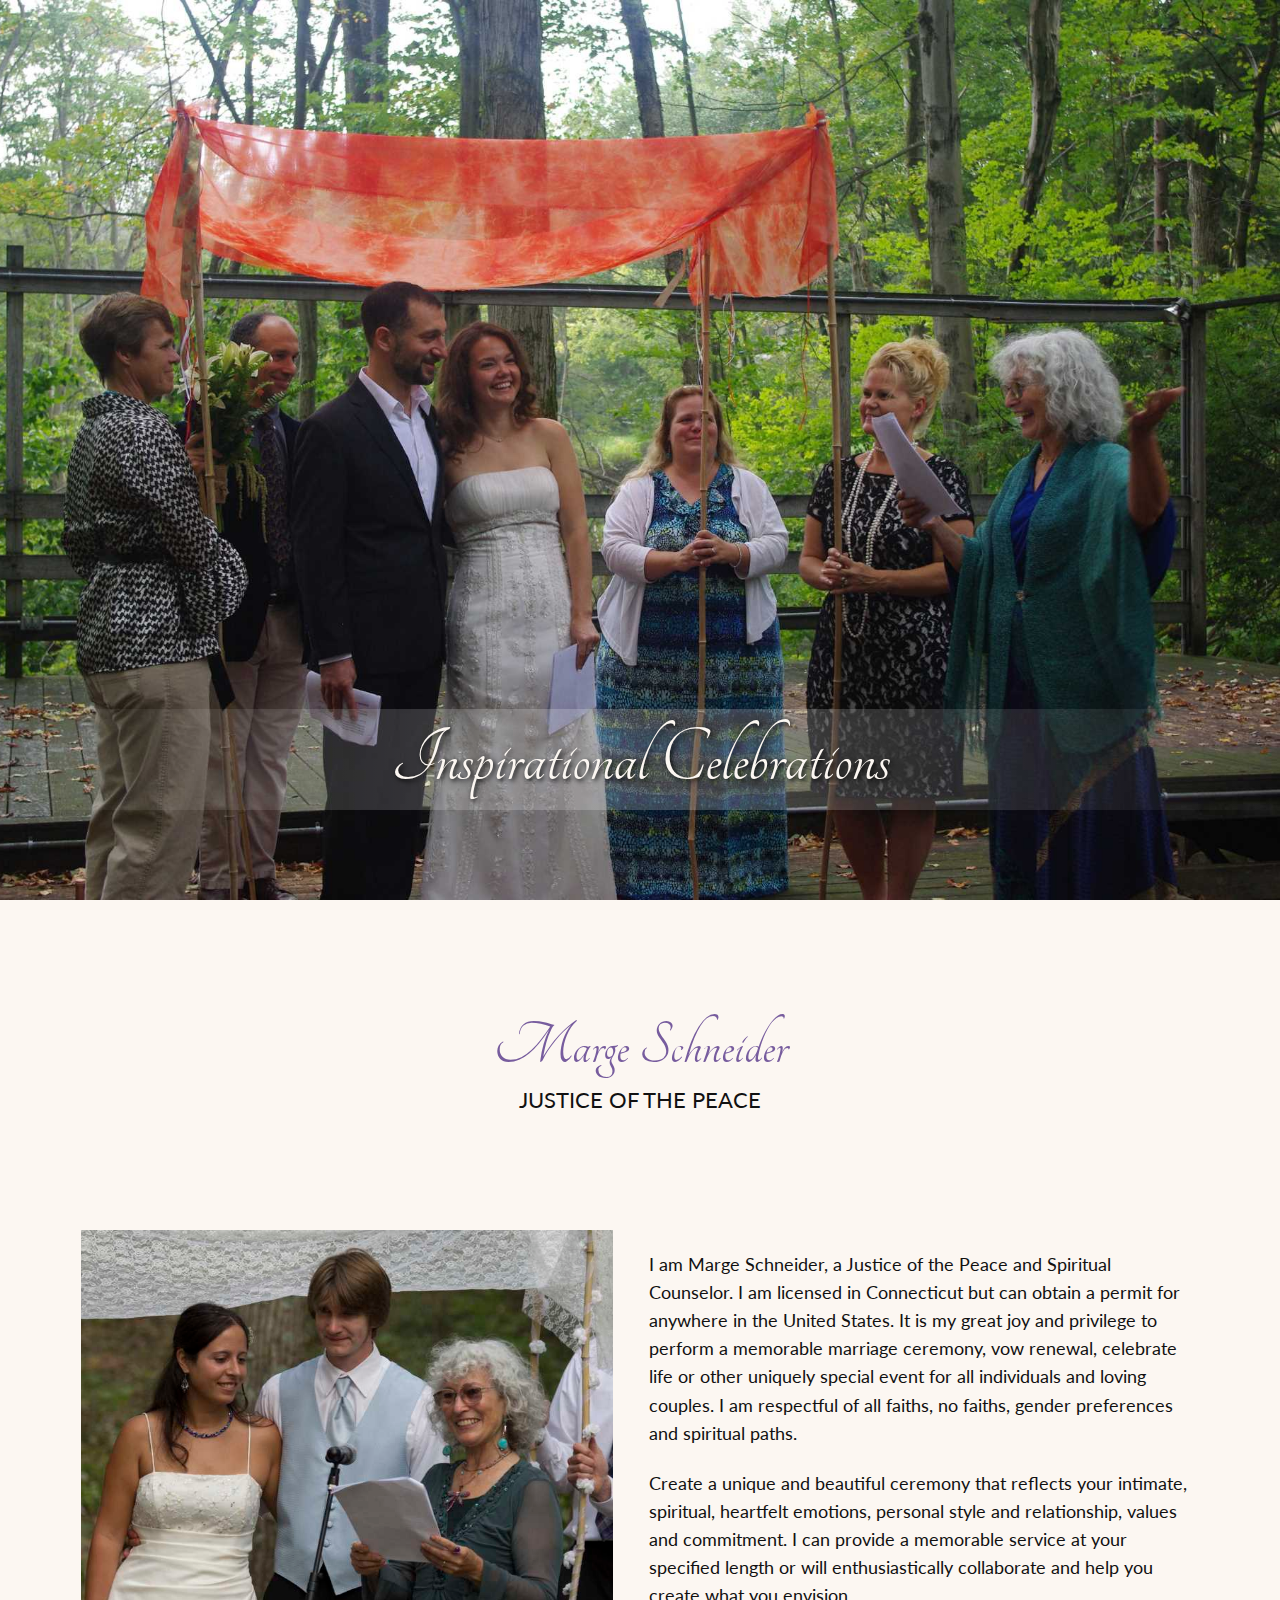
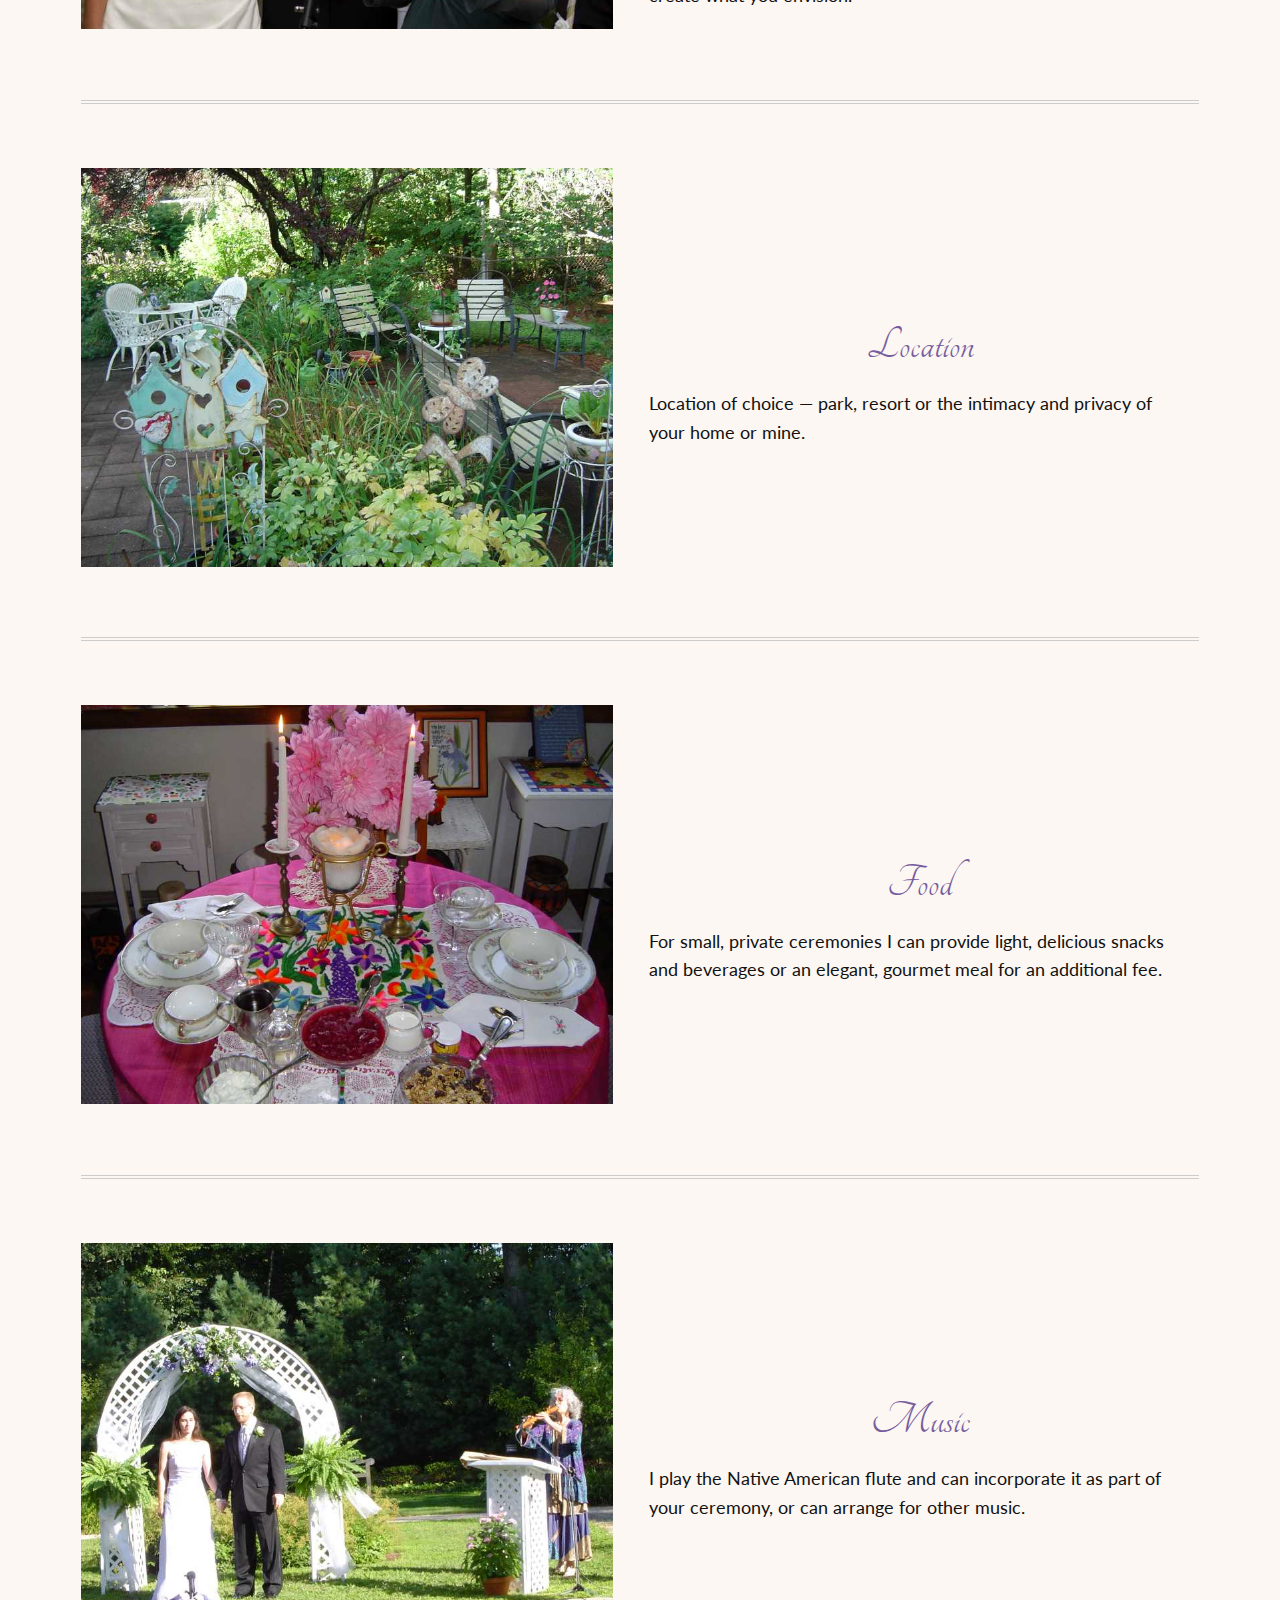
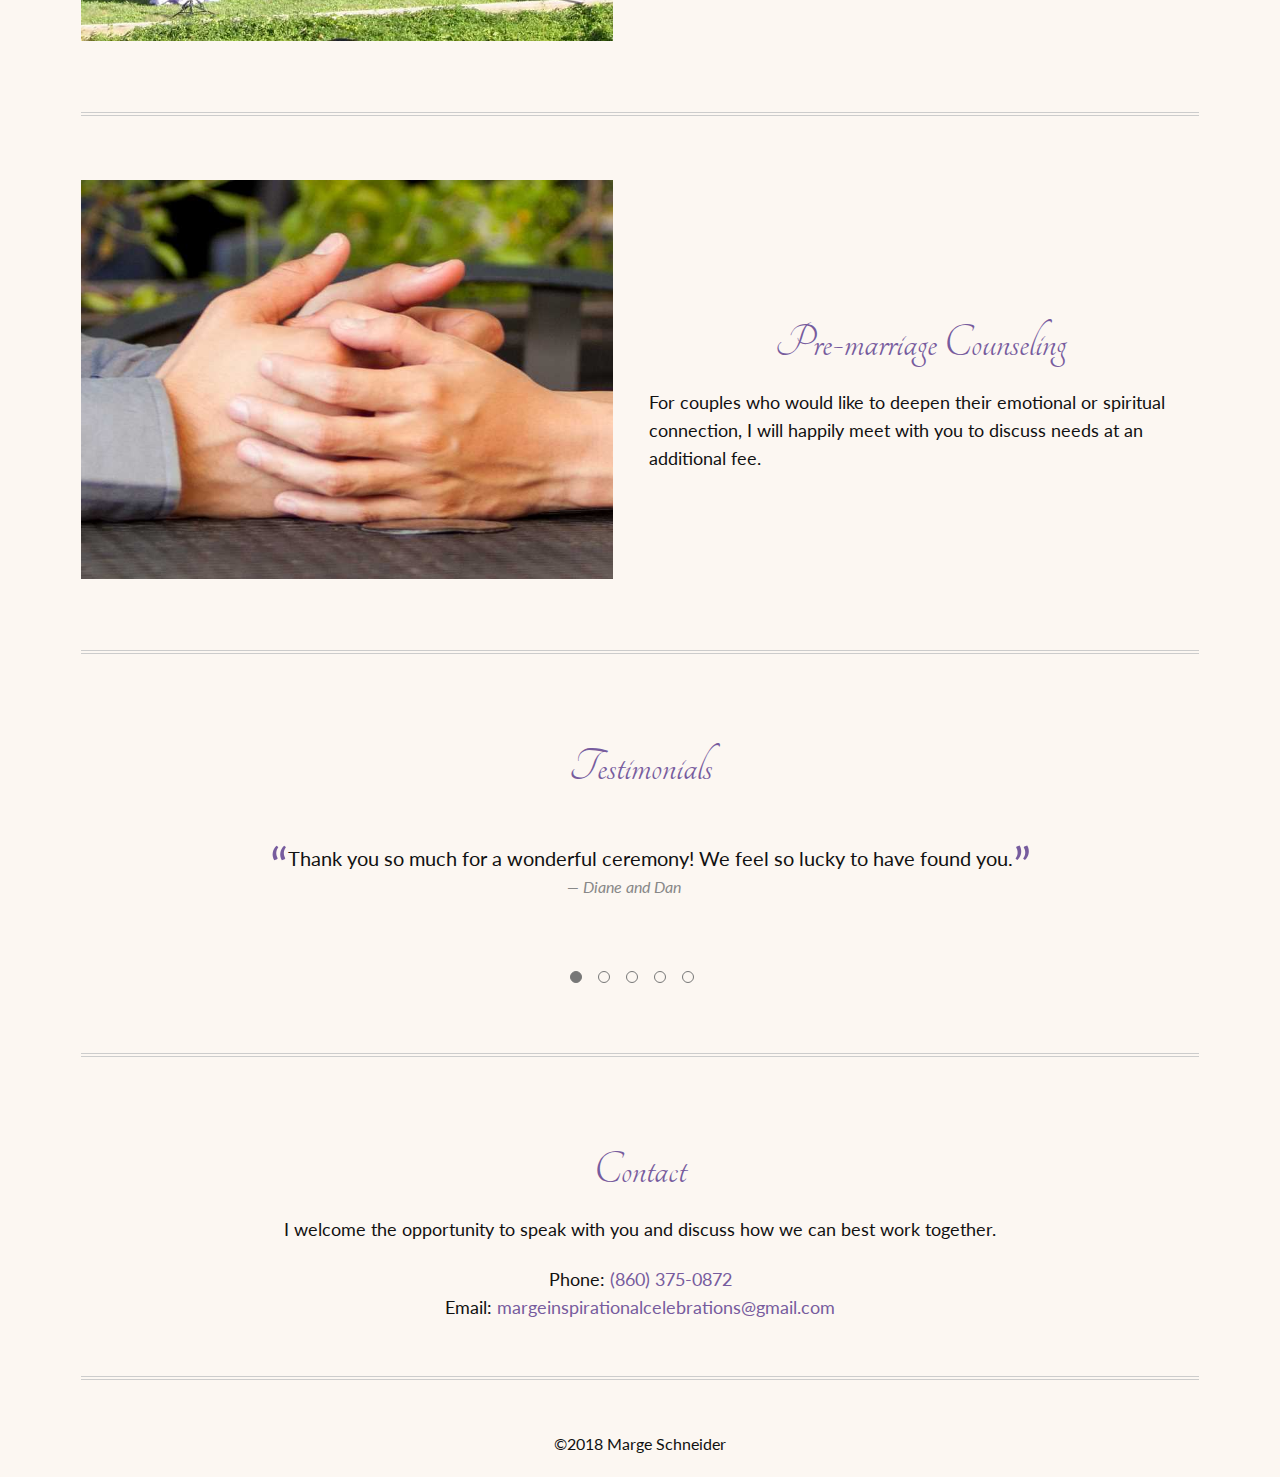
<file: index.html>
<!DOCTYPE html>
<html>
<head>
	<meta name="viewport" content="width=device-width, initial-scale=1.0">
	<title>Inspirational Celebrations | Marriages by Marge Schneider, Justice of the Peace in Connecticut</title>
	<link href='https://fonts.googleapis.com/css?family=Lato:300|Tangerine|Roboto:300' rel='stylesheet' type='text/css'>
	<link rel="stylesheet" href="css/normalize.css">
	<link rel="stylesheet" href="css/style.css">
	<script src="slider.js"></script>
</head>
<body>
	<header id="top" class="main-header">
		<div class="image-wrapper">
			<!-- <div class="title-wrapper"> -->
				<h1 class="title">Inspirational Celebrations</h1>
			<!--/.title-wrapper-->
			<img src="img/cover900x602.jpg" alt="wedding ceremony" class="cover-image">
		</div><!--/.image-wrapper-->
	</header><!--/.main-header-->

	<div class="main-wrapper">

		<div class="padding-wrapper">

			<section id="preface">
				<div class="text-container">
					<h2 class="name">Marge Schneider</h2>
					<div class="tagline">Justice of the Peace</div>
				</div><!--/.text-container-->
			</section><!--/#preface-->

			<section id="introduction" class="columns">
				<div class="image-container">
					<img src="img/ceremony.jpg">
				</div>
				<div class="text-container">
					<p>I am Marge Schneider, a Justice of the Peace and Spiritual Counselor. I am licensed in Connecticut but can obtain a permit for anywhere in the United States. It is my great joy and privilege to perform a memorable marriage ceremony, vow renewal, celebrate life or other uniquely special event for all individuals and loving couples. I am respectful of all faiths, no faiths, gender preferences and spiritual paths.</p>

					<p>Create a unique and beautiful ceremony that reflects your intimate, spiritual, heartfelt emotions, personal style and relationship, values and commitment. I can provide a memorable service at your specified length or will enthusiastically collaborate and help you create what you envision.</p>
				</div><!--/.container-->
			</section><!--/.introduction-->

			<section id="location" class="columns">
				<div class="image-container">
					<img src="img/patio.jpg">
				</div>
				<div class="text-container">
					<h2>Location</h2>
					<p>Location of choice &mdash; park, resort or the intimacy and privacy of your home or mine.</p>
				</div><!--/.container-->
			</section><!--/.location-->

			<section id="food" class="columns">
				<div class="image-container">
					<img src="img/table.jpg">
				</div>
				<div class="text-container">
					<h2>Food</h2>
					<p>For small, private ceremonies I can provide light, delicious snacks and beverages or an elegant, gourmet meal for an additional fee.</p>
				</div><!--/.container-->
			</section><!--/.food-->

			<section id="music" class="columns">
				<div class="image-container">
					<img src="img/flute.jpg">
				</div>
				<div class="text-container">
					<h2>Music</h2>
					<p>I play the Native American flute and can incorporate it as part of your ceremony, or can arrange for other music.</p>
				</div><!--/.container-->
			</section><!--/.music-->

			<section id="counseling" class="columns">
				<div class="image-container">
					<img src="img/hands.jpg">
				</div>
				<div class="text-container">
					<h2>Pre-marriage Counseling</h2>
					<p>For couples who would like to deepen their emotional or spiritual connection, I will happily meet with you to discuss needs at an additional fee.</p>
				</div><!--/.container-->
			</section><!--/.counseling-->

			<section id="testimonials">
				<div class="text-container">
					<h2>Testimonials</h2>
		 			<blockquote class="testimonial">Thank you so much for a wonderful ceremony! We feel so lucky to have found you.</blockquote><span class="source">Diane and Dan</span>
					<blockquote class="testimonial">Marge exemplifies love and caring.</blockquote><span class="source">Linda and Nathan</span>
					<blockquote class="testimonial">Marge is a gifted Justice of the Peace and provides couples with a very special service.</blockquote><span class="source">Tara and Seth</span>
					<blockquote class="testimonial">Her warmth and energy inspires creativity and commitment.</blockquote><span class="source">Caitlyn and Doug</span>
					<blockquote class="testimonial">She is a wonderful person, extremely conscientious, considerate, gentle and generous.</blockquote><span class="source">Veronica and Kevin</span>
				</div><!--/.container-->
			</section><!--/.testimonials-->

			<section id="contact">
				<div class="text-container">
					<h2>Contact</h2>
					<p>I welcome the opportunity to speak with you and discuss how we can best work together.</p>
					<p>Phone: <a href="tel:+18603750872">(860) 375-0872</a>
					</br>Email: <span id="email-address"><span class="hidden">\/</span>marge<span class="hidden">\/</span>inspirational<span class="hidden">-#$</span>celebrations<span class="hidden">\/</span>&nbsp;<span class="hidden">\/</span>[AT]<span class="hidden">\/</span>&nbsp;<span class="hidden">take out</span>g<span class="hidden">remove me</span>mail&nbsp;<span class="hidden">\/</span>[DOT]<span class="hidden">\/</span>&nbsp;<span class="hidden">\/</span>com</span></p>
				</div><!--/.container-->
			</section><!--/.contact-->

		</div><!--/.padding-wrapper-->

	</div><!--/.main-wrapper-->

	<footer class="main-footer">
		<span>&copy;2018 Marge Schneider</span>
	</footer>
	
</body>
</html>
</file>
<file: css/style.css>
/* ================================= 
  Base Element Styles
==================================== */

* {
	box-sizing: border-box;
}

body,
.tagline {
	font-family: 'Lato', sans-serif;
	line-height: 1.6;
	color: #111;
	background-color: #FCF7F2;
}

p {
	font-size: 1.1em;
	margin-bottom: 1.25em;
}

h1 {
	margin: 0;
	font-size: 4em;
}

h2,
a,
blockquote:before,
blockquote:after {
	color: rgb(119, 92, 158); // rgb(169, 189, 155); // #444;
}

h2 {
	text-align: center;
	margin: 0;
	padding-top: .5em;
	font-size: 3em;
}

h1,
h2 {
	font-family: 'Tangerine', cursive, 'Roboto', sans-serif;
	font-weight: 400;
	line-height: 1.1;
}

a {
	text-decoration: none;
}

strong {
	font-weight: normal;
}

img {
	max-width: 100%;
}

/* ================================= 
  Base Layout Styles
==================================== */

/* ---- Layout Containers ---- */

#preface,
.main-wrapper {
	max-width: 1150px;
	margin: 0 auto;
}

#preface {
	padding: 3em 0;
	text-align: center;
	border-bottom: none;
}

#preface .text-container {
	border: none;
	margin: 0;
	padding: 0;
}

.text-container {
	padding: 0 1em;
}

.image-container {
	text-align: center;
	padding: 10px 0 0 0;
}

.main-footer {
	padding: 1.3em 0;
	margin-top: 30px;
	text-align: center;
}

/* ---- Page Elements ---- */

section {
	padding-top: 2.5em;
	padding-bottom: 2em;
	border-bottom: 4px double #ccc;
	padding-bottom: 2em;
}

.image-wrapper {
	margin: 0 auto;
	position: relative;
	max-width: 900px;
}

.title {
	position: absolute;
	font-size: 3em;
	width: 100%;
	bottom: 10%;
	padding: 0.08em 0;
	text-align: center;
	color: #FCF7F2;
	text-shadow: 2px 2px 5px rgb(1,1,1);
	background: #888;
	background: rgba(0,0,0,.5);
	background:
		linear-gradient(
			to right,
			rgba(255,255,255,.01),
			rgba(255,255,255,.1) 20%,
			rgba(255,255,255,.2) 40%,
			rgba(255,255,255,.2) 60%,
			rgba(255,255,255,.1) 80%,
			rgba(255,255,255,.01) 100%
		);
}

.name {
	font-size: 4em;
}

.tagline {
	font-size: 1.4em;
	text-transform: uppercase;
	text-align: center;
}

#testimonials .testimonial {
	display: block;
	margin: 0;
	padding-left: 1em;
	font-size: 1.25em;
	height: 100px;
}

#testimonials blockquote {
	height: auto;
	text-align: center;
}

blockquote:before {
	content: "\201C" ;
	font-size: 2.5em;
	display: inline-block;
	vertical-align: text-bottom;
	line-height: .2em;
}

blockquote:after {
	content: "\201D" ;
	font-size: 2.5em;
	display: inline-block;
	vertical-align: text-bottom;
	line-height: .2em;
}

.source {
	display: block;
	font-style: italic;
	color: #888;
	font-size: 1em;
	text-align: center;
	margin: 1em 2em 4em 0em;
}

.source:before {
	content: "\2014";
	padding-right: 0.25em
}

.circles-wrapper{
	text-align: center;
}

.circle-filled {
	display: inline-block;
	width: .75em;
	height: .75em;
	background-color: #777;
	border: 1px solid #777;
	border-radius: 50%;
	margin-right: 1em;
}

.circle-empty {
	display: inline-block;
	width: .75em;
	height: .75em;
	border: 1px solid #777;
	border-radius: 50%;
	margin-right: 1em;
}

#contact .text-container {
	text-align: center;
}

.hidden {
	display: none;
}

/* ================================= 
  Media Queries
==================================== */

@media (min-width: 420px) {

	.title {
		font-size: 4em;
	}

	h2 {
		padding-top: 1em;
	}

}

@media (min-width: 800px) {

	.padding-wrapper {
		margin-right: 1em;
		margin-left: 1em;
	}

	.columns {
		padding: 4em 0;
		display: block;
	}

	.columns .image-container {
		width: 49%;
		vertical-align: middle;
		display: inline-block;
		margin: 0; // 0 1em 0 0;
		padding: 0 1em 0 0;
	}

	.columns .text-container {
		width: 50%;
		vertical-align: middle;
		display: inline-block;
		margin: 0;
		padding: 0 0 0 1em;
	}

	#testimonials {
		padding-bottom: 4em;
	}

	#testimonials .testimonial {
		height: auto;
	}

	#testimonials h2 {
		padding-bottom: 1em;
	}

	#testimonials blockquote {
		height: 2.5em;
	}

	.source {
		margin-top: 0;
		font-size: 1em;
	}

	/* ---- Float clearfix ---- */

	.clearfix::after {
		content: " ";
		display: table;
		clear: both;
	}

}

@media (min-width: 900px) and (min-height: 500px) {  

	.cover-image {
		display: none;
	}

	.image-wrapper {
		height: 100vh;
		min-width: 100%;
	}

	.title {
		width: 100%;
		font-size: 5em;
	}

	.main-header {
		background: url('../img/cover-large.jpg');
		background-size: cover;
		background-repeat: no-repeat;
		background-position: right;
		height: 100vh;
		width: 100%;
	}

}
</file>
